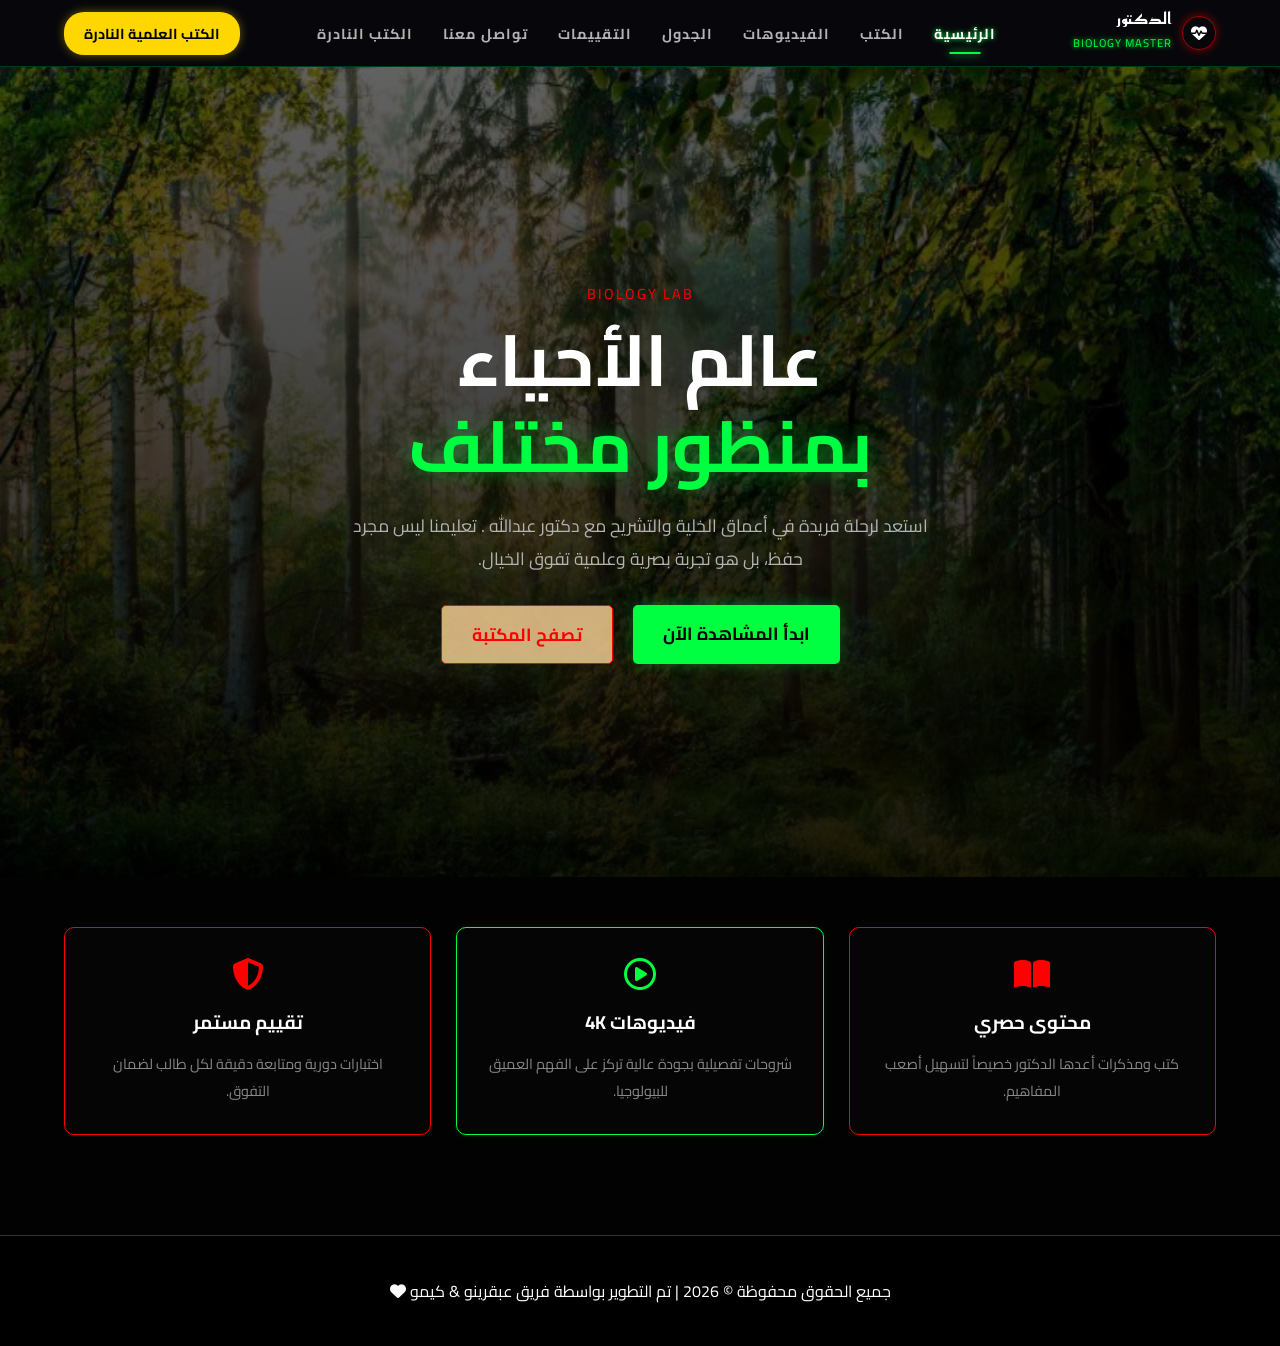
<file: index.html>
<!DOCTYPE html>
<html lang="ar">
<head>
    <meta charset="UTF-8">
    <meta name="viewport" content="width=device-width, initial-scale=1.0">
    <title>الرئيسية - الدكتور</title>
    <link rel="stylesheet" href="style.css">
    <link rel="stylesheet" href="https://cdnjs.cloudflare.com/ajax/libs/font-awesome/6.4.0/css/all.min.css">
    <style>
        @media (max-width: 992px) {
            .grid-container.grid-3 {
                grid-template-columns: 1fr;
            }
        }
        @media (max-width: 768px) {
            .hero {
                height: auto;
                min-height: 100vh;
                padding: 120px 20px 60px;
            }
            .hero h1 {
                font-size: 2.5rem !important;
                line-height: 1.3;
            }
            .hero-desc {
                width: 100%;
                font-size: 1rem;
                margin: 0 auto 30px;
            }
            .hero-btns {
                flex-direction: column;
                gap: 15px;
                width: 100%;
            }
            .grid-container.grid-3 {
                gap: 25px;
                padding-top: 30px !important;
            }
        }
    </style>
</head>
<body>
    <nav class="navbar">
        <div class="logo">
            <i class="fa-solid fa-heart-pulse"></i>
            <div class="logo-text"><span>الدكتور</span><small>BIOLOGY MASTER</small></div>
        </div>
        <ul class="nav-links">
            <li><a href="index.html" class="active">الرئيسية</a></li> <li><a href="library.html">الكتب</a></li>
            <li><a href="videos.html">الفيديوهات</a></li>
            <li><a href="schedule.html">الجدول</a></li>
            <li><a href="reviews.html">التقييمات</a></li>
            <li><a href="contact.html">تواصل معنا</a></li>
            <li><a href="scientific-books.html">الكتب النادرة</a></li>
        </ul>
        <a href="scientific-books.html" class="btn-nav-special">الكتب العلمية النادرة</a>
        <div class="menu-btn"><i class="fa-solid fa-bars"></i></div>
    </nav>

    <section class="hero">
        <p class="subtitle scroll-animate" style="transition-delay: 0.1s;">BIOLOGY LAB</p>
        <h1 class="scroll-animate" style="transition-delay: 0.2s;">عالم الأحياء <br> <span class="neon-green-text">بمنظور مختلف</span></h1>
        <p class="hero-desc scroll-animate" style="transition-delay: 0.3s;">استعد لرحلة فريدة في أعماق الخلية والتشريح مع دكتور عبدالله . تعليمنا ليس مجرد حفظ، بل هو تجربة بصرية وعلمية تفوق الخيال.</p>
        <div class="hero-btns scroll-animate" style="transition-delay: 0.4s;">
            <a href="videos.html" class="btn-green">ابدأ المشاهدة الآن</a>
            <a href="library.html" class="btn-outline">تصفح المكتبة</a>
        </div>
    </section>

    <section class="container">
        <div class="grid-container grid-3" style="padding-top: 50px;">
            <div class="feature-box scroll-animate" style="transition-delay: 0.1s;">
                <i class="fa-solid fa-book-open" style="color:var(--neon-red)"></i>
                <h3>محتوى حصري</h3>
                <p style="color:#888; font-size:0.9rem">كتب ومذكرات أعدها الدكتور خصيصاً لتسهيل أصعب المفاهيم.</p>
            </div>
            <div class="feature-box green scroll-animate" style="transition-delay: 0.2s;">
                <i class="fa-regular fa-circle-play"></i>
                <h3>فيديوهات 4K</h3>
                <p style="color:#888; font-size:0.9rem">شروحات تفصيلية بجودة عالية تركز على الفهم العميق للبيولوجيا.</p>
            </div>
            <div class="feature-box scroll-animate" style="transition-delay: 0.3s;">
                <i class="fa-solid fa-shield-halved" style="color:var(--neon-red)"></i>
                <h3>تقييم مستمر</h3>
                <p style="color:#888; font-size:0.9rem">اختبارات دورية ومتابعة دقيقة لكل طالب لضمان التفوق.</p>
            </div>
        </div>
    </section>

    <footer>
        <p style="text-align: center;">جميع الحقوق محفوظة © 2026 | تم التطوير بواسطة فريق عبقرينو & كيمو <i class="fa-solid fa-heart"></i></p>
    </footer>

    <script>
        const menuBtn = document.querySelector('.menu-btn');
        const navLinks = document.querySelector('.nav-links');
        menuBtn.addEventListener('click', () => {
            navLinks.classList.toggle('active');
            menuBtn.innerHTML = navLinks.classList.contains('active') ? '<i class="fa-solid fa-xmark"></i>' : '<i class="fa-solid fa-bars"></i>';
        });

        // Scroll Animations
        const observer = new IntersectionObserver((entries) => {
            entries.forEach((entry) => {
                if (entry.isIntersecting) {
                    entry.target.classList.add('visible');
                }
            });
        }, {
            threshold: 0.1
        });

        const animatedElements = document.querySelectorAll('.scroll-animate');
        animatedElements.forEach((el) => observer.observe(el));
    </script>
</body>
</html>
</file>
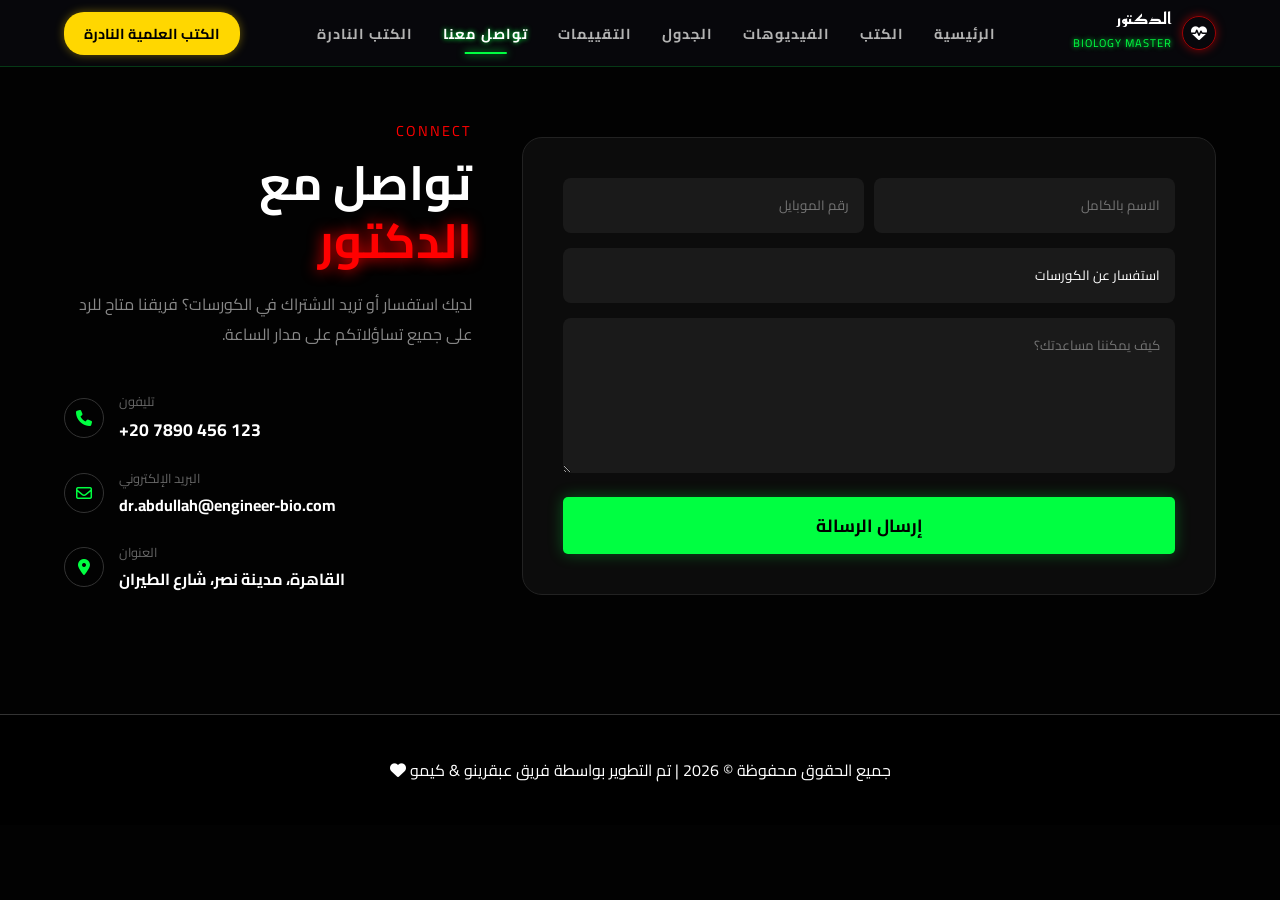
<file: contact.html>
<!DOCTYPE html>
<html lang="ar">
<head>
    <meta charset="UTF-8">
    <meta name="viewport" content="width=device-width, initial-scale=1.0">
    <title>تواصل معنا - الدكتور</title>
    <link rel="stylesheet" href="style.css">
    <link rel="stylesheet" href="https://cdnjs.cloudflare.com/ajax/libs/font-awesome/6.4.0/css/all.min.css">
    <style>
        @media (max-width: 992px) {
            .contact-wrapper {
                flex-direction: column-reverse;
                gap: 40px;
            }
        }
        @media (max-width: 768px) {
            .contact-wrapper {
                padding: 10px;
            }
            .contact-form > div:first-child {
                flex-direction: column;
            }
            .contact-info-side h2 {
                font-size: 2.2rem !important;
            }
        }
    </style>
</head>
<body>
    <nav class="navbar">
        <div class="logo">
            <i class="fa-solid fa-heart-pulse"></i>
            <div class="logo-text"><span>الدكتور</span><small>BIOLOGY MASTER</small></div>
        </div>
        <ul class="nav-links">
            <li><a href="index.html">الرئيسية</a></li>
            <li><a href="library.html">الكتب</a></li>
            <li><a href="videos.html">الفيديوهات</a></li>
            <li><a href="schedule.html">الجدول</a></li>
            <li><a href="reviews.html">التقييمات</a></li>
            <li><a href="contact.html" class="active">تواصل معنا</a></li>
            <li><a href="scientific-books.html">الكتب النادرة</a></li>
        </ul>
        <a href="scientific-books.html" class="btn-nav-special">الكتب العلمية النادرة</a>
        <div class="menu-btn"><i class="fa-solid fa-bars"></i></div>
    </nav>

    <section class="container" style="margin-top: 50px;">
        <div class="contact-wrapper">
            <div class="contact-form">
                <div style="display:flex; gap:10px;">
                    <input type="text" class="form-input" placeholder="الاسم بالكامل">
                    <input type="text" class="form-input" placeholder="رقم الموبايل">
                </div>
                <input type="text" class="form-input" placeholder="الموضوع" value="استفسار عن الكورسات">
                <textarea class="form-input" rows="5" placeholder="كيف يمكننا مساعدتك؟"></textarea>
                <button class="btn-green" style="width:100%; border:none; cursor:pointer;">إرسال الرسالة</button>
            </div>

            <div class="contact-info-side">
                <p class="subtitle">CONNECT</p>
                <h2 style="font-size:3rem; line-height:1.2; margin-bottom:20px;">تواصل مع <br> <span style="color:var(--neon-red); text-shadow:0 0 15px var(--neon-red);">الدكتور</span></h2>
                <p style="color:#888; margin-bottom:40px;">لديك استفسار أو تريد الاشتراك في الكورسات؟ فريقنا متاح للرد على جميع تساؤلاتكم على مدار الساعة.</p>

                <div class="contact-item">
                    <div style="text-align:left">
                        <span style="display:block; color:#666; font-size:0.8rem;">تليفون</span>
                        <span dir="ltr" style="font-weight:bold; font-size:1.1rem;">+20 7890 456 123</span>
                    </div>
                    <div class="icon-box"><i class="fa-solid fa-phone"></i></div>
                </div>

                <div class="contact-item">
                    <div style="text-align:left">
                        <span style="display:block; color:#666; font-size:0.8rem;">البريد الإلكتروني</span>
                        <span style="font-weight:bold;">dr.abdullah@engineer-bio.com</span>
                    </div>
                    <div class="icon-box"><i class="fa-regular fa-envelope"></i></div>
                </div>

                <div class="contact-item">
                    <div style="text-align:left">
                        <span style="display:block; color:#666; font-size:0.8rem;">العنوان</span>
                        <span style="font-weight:bold;">القاهرة، مدينة نصر، شارع الطيران</span>
                    </div>
                    <div class="icon-box"><i class="fa-solid fa-location-dot"></i></div>
                </div>
            </div>
        </div>
    </section>

    <footer>
        <p style="text-align: center;">جميع الحقوق محفوظة © 2026 | تم التطوير بواسطة فريق عبقرينو & كيمو <i class="fa-solid fa-heart"></i></p>
    </footer>

    <script>
        const menuBtn = document.querySelector('.menu-btn');
        const navLinks = document.querySelector('.nav-links');
        menuBtn.addEventListener('click', () => {
            navLinks.classList.toggle('active');
            menuBtn.innerHTML = navLinks.classList.contains('active') ? '<i class="fa-solid fa-xmark"></i>' : '<i class="fa-solid fa-bars"></i>';
        });
    </script>
</body>
</html>
</file>
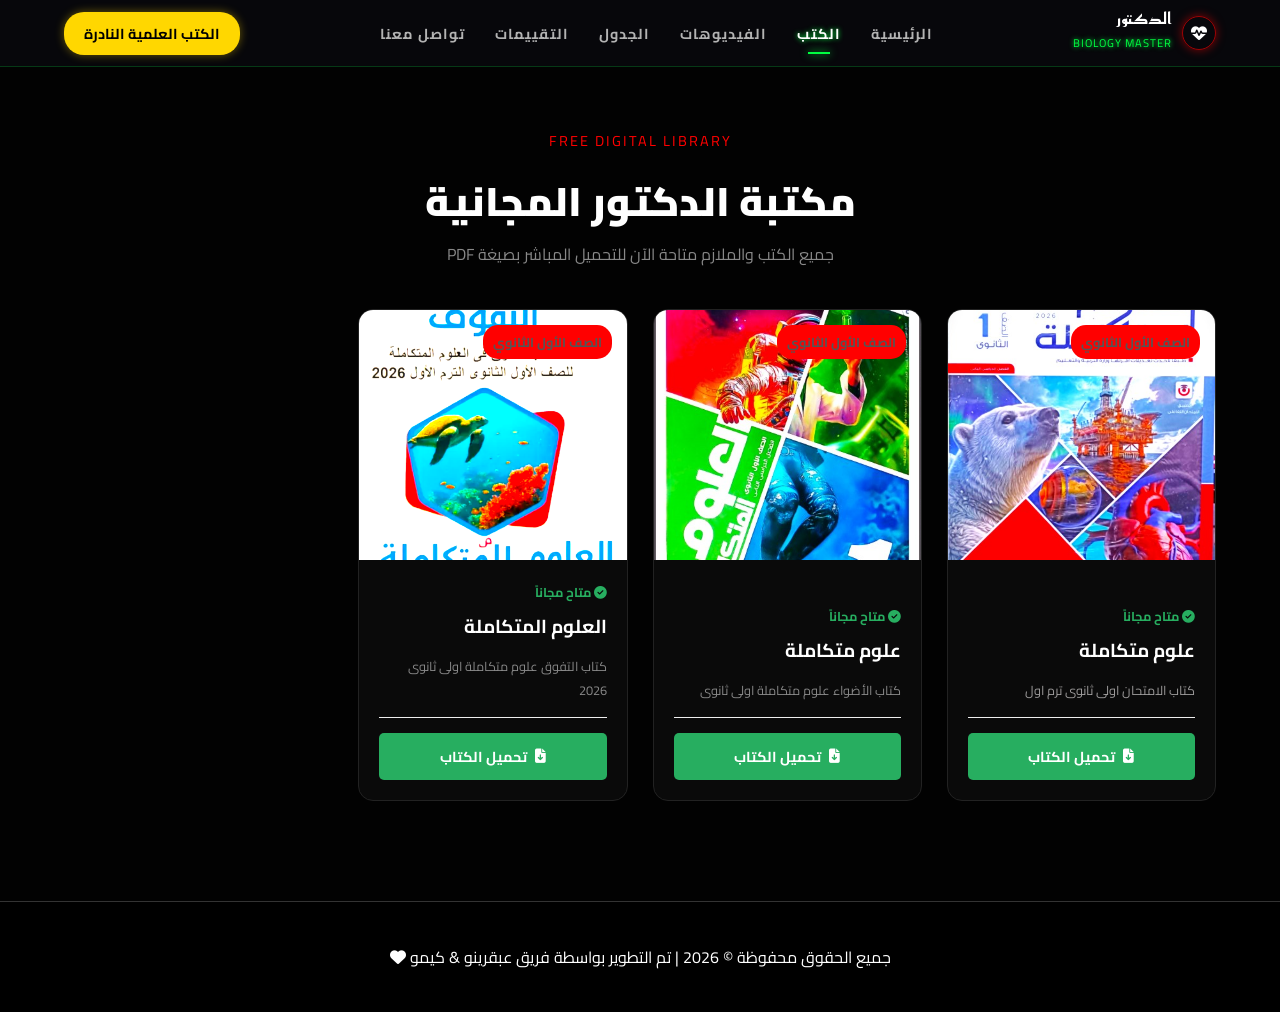
<file: library.html>
<!DOCTYPE html>
<html lang="ar" dir="rtl">
<head>
    <meta charset="UTF-8">
    <meta name="viewport" content="width=device-width, initial-scale=1.0">
    <title>المكتبة الرقمية - الدكتور</title>
    <link rel="stylesheet" href="style.css">
    <link rel="stylesheet" href="https://cdnjs.cloudflare.com/ajax/libs/font-awesome/6.4.0/css/all.min.css">
    <style>
        /* تحسينات إضافية لأزرار التحميل في المكتبة */
        .book-card {
            display: flex;
            flex-direction: column;
            justify-content: space-between;
        }
        .download-footer {
            margin-top: 15px;
            padding-top: 15px;
            border-top: 1px solid #eee;
            text-align: center;
        }
        .btn-download-book {
            display: flex;
            align-items: center;
            justify-content: center;
            gap: 8px;
            background: #27ae60;
            color: white;
            padding: 10px;
            border-radius: 5px;
            text-decoration: none;
            font-weight: bold;
            font-size: 0.9rem;
            transition: 0.3s;
        }
        .btn-download-book:hover {
            background: #2ecc71;
            box-shadow: 0 4px 10px rgba(39, 174, 96, 0.2);
        }
        .free-tag {
            color: #27ae60;
            font-size: 0.8rem;
            font-weight: bold;
            margin-bottom: 5px;
            display: block;
        }

        @media (max-width: 992px) {
            .grid-container.grid-4 {
                grid-template-columns: repeat(2, 1fr);
            }
        }
        @media (max-width: 768px) {
            .grid-container.grid-4 {
                grid-template-columns: 1fr;
            }
            .page-header .main-title {
                font-size: 2.2rem !important;
            }
            .page-header p:not(.subtitle) {
                width: 90%;
                max-width: 500px;
                margin-left: auto;
                margin-right: auto;
            }
        }
    </style>
</head>
<body>
    <nav class="navbar">
        <div class="logo">
            <i class="fa-solid fa-heart-pulse"></i>
            <div class="logo-text"><span>الدكتور</span><small>BIOLOGY MASTER</small></div>
        </div>
        <ul class="nav-links">
            <li><a href="index.html">الرئيسية</a></li>
            <li><a href="library.html" class="active">الكتب</a></li> 
            <li><a href="videos.html">الفيديوهات</a></li>
            <li><a href="schedule.html">الجدول</a></li>
            <li><a href="reviews.html">التقييمات</a></li>
            <li><a href="contact.html">تواصل معنا</a></li>
        </ul>
        <a href="scientific-books.html" class="btn-nav-special">الكتب العلمية النادرة</a>
        <div class="menu-btn"><i class="fa-solid fa-bars"></i></div>
    </nav>

    <div class="page-header">
        <p class="subtitle">FREE DIGITAL LIBRARY</p>
        <h2 class="main-title">مكتبة الدكتور المجانية</h2>
        <p style="color:#888">جميع الكتب والملازم متاحة الآن للتحميل المباشر بصيغة PDF</p>
    </div>

    <section class="container">
        <div class="grid-container grid-4">
            <div class="book-card">
                <div class="book-img">
                    <span class="badge">الصف الأول الثانوي</span>
                    <!-- ضع رابط صورة الكتاب هنا في src -->
                    <img src="12.jpg" alt="غلاف الكتاب">
                </div>
                <div class="book-info">
                    <span class="free-tag"><i class="fa-solid fa-check-circle"></i> متاح مجاناً</span>
                    <h3>علوم متكاملة  </h3>
                    <p style="color:#9c9a9a; font-size:0.8rem">كتاب الامتحان اولى ثانوى ترم اول</p>
                    <div class="download-footer">
                        <a href="https://drive.google.com/file/d/1-zj4QAfj640KJ7LrGGagpulPN8PmgjbY/view?usp=sharing" download class="btn-download-book">
                            <i class="fa-solid fa-file-arrow-down"></i> تحميل الكتاب
                        </a>
                    </div>
                </div>
            </div>

            <div class="book-card">
                <div class="book-img">
                    <span class="badge">الصف الأول الثانوي</span>
                    <!-- ضع رابط صورة الكتاب هنا في src -->
                    <img src="13.jpg" alt="غلاف الكتاب">
                </div>
                <div class="book-info">
                    <span class="free-tag"><i class="fa-solid fa-check-circle"></i> متاح مجاناً</span>
                    <h3>علوم متكاملة  </h3>
                    <p style="color:#888; font-size:0.8rem"> كتاب الأضواء علوم متكاملة اولى ثانوى</p>
                    <div class="download-footer">
                        <a href="https://drive.google.com/file/d/17jJErZF6tYNAlP948e21za5snV6Yjo-S/view?usp=sharing" download class="btn-download-book">
                            <i class="fa-solid fa-file-arrow-down"></i> تحميل الكتاب
                        </a>
                    </div>
                </div>
            </div>

            <div class="book-card">
                <div class="book-img">
                    <span class="badge">الصف الأول الثانوي</span>
                    <!-- ضع رابط صورة الكتاب هنا في src -->
                    <img src="14.png" alt="غلاف الكتاب">
                </div>
                <div class="book-info">
                    <span class="free-tag"><i class="fa-solid fa-check-circle"></i> متاح مجاناً</span>
                    <h3>   العلوم المتكاملة</h3>
                    <p style="color:#888; font-size:0.8rem">كتاب التفوق علوم متكاملة اولى ثانوى 2026</p>
                    <div class="download-footer">
                        <a href="https://drive.google.com/file/d/1yuUNB36gDlju8MnfWVyuuEkRGisjsC_F/view?usp=sharing" download class="btn-download-book">
                            <i class="fa-solid fa-file-arrow-down"></i> تحميل الكتاب
                        </a>
                    </div>
                </div>
            </div>

           
        </div>
    </section>

    <footer>
        <p style="text-align: center;">جميع الحقوق محفوظة © 2026 | تم التطوير بواسطة فريق عبقرينو & كيمو <i class="fa-solid fa-heart"></i></p>
    </footer>

    <script>
        const menuBtn = document.querySelector('.menu-btn');
        const navLinks = document.querySelector('.nav-links');
        menuBtn.addEventListener('click', () => {
            navLinks.classList.toggle('active');
            menuBtn.innerHTML = navLinks.classList.contains('active') ? '<i class="fa-solid fa-xmark"></i>' : '<i class="fa-solid fa-bars"></i>';
        });
    </script>
</body>
</html>
</file>
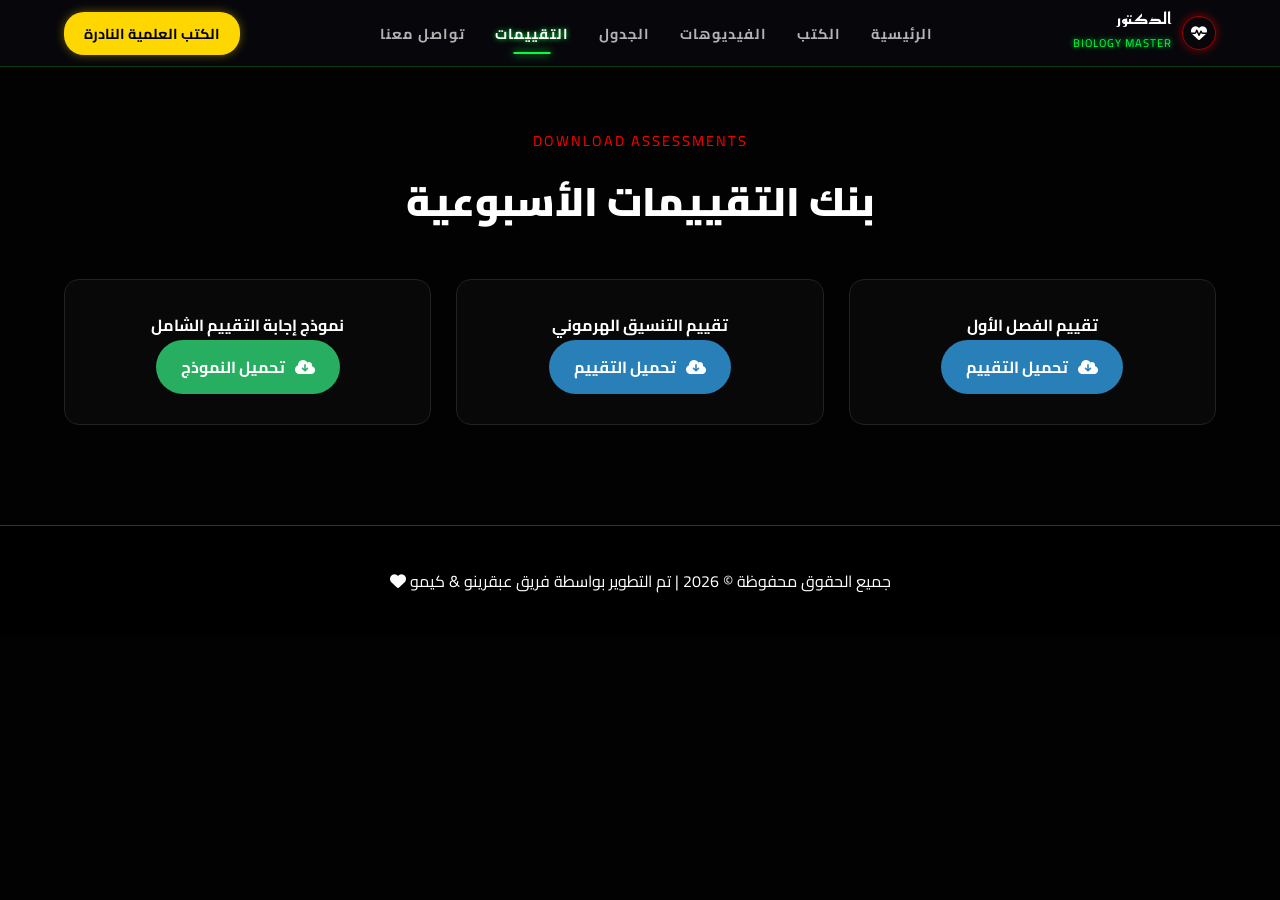
<file: reviews.html>
<!DOCTYPE html>
<html lang="ar" dir="rtl">
<head>
    <meta charset="UTF-8">
    <meta name="viewport" content="width=device-width, initial-scale=1.0">
    <title>تحميل التقييمات - الدكتور</title>
    <link rel="stylesheet" href="style.css">
    <link rel="stylesheet" href="https://cdnjs.cloudflare.com/ajax/libs/font-awesome/6.4.0/css/all.min.css">
    <style>
        /* تنسيقات خاصة بملفات التحميل */
        .file-card {
            text-align: center;
            padding: 30px 20px;
            transition: transform 0.3s ease;
        }
        .file-card:hover {
            transform: translateY(-10px);
        }
        .file-icon {
            font-size: 3.5rem;
            color: #e74c3c; /* لون الـ PDF */
            margin-bottom: 15px;
        }
        .file-info {
            margin: 15px 0;
            font-size: 0.85rem;
            color: #666;
            background: #f9f9f9;
            padding: 8px;
            border-radius: 5px;
        }
        .btn-download {
            display: inline-flex;
            align-items: center;
            gap: 10px;
            background: #2980b9;
            color: white;
            padding: 12px 25px;
            border-radius: 30px;
            text-decoration: none;
            font-weight: bold;
            transition: 0.3s;
        }
        .btn-download:hover {
            background: #3498db;
            box-shadow: 0 5px 15px rgba(41, 128, 185, 0.3);
        }
        @media (max-width: 992px) {
            .grid-container.grid-3 {
                grid-template-columns: repeat(2, 1fr);
            }
        }
        @media (max-width: 768px) {
            .grid-container.grid-3 {
                grid-template-columns: 1fr;
                gap: 25px;
            }
            .page-header .main-title {
                font-size: 2.2rem !important;
            }
        }
    </style>
</head>
<body>
    <nav class="navbar">
        <div class="logo">
            <i class="fa-solid fa-heart-pulse"></i>
            <div class="logo-text"><span>الدكتور</span><small>BIOLOGY MASTER</small></div>
        </div>
        <ul class="nav-links">
            <li><a href="index.html">الرئيسية</a></li>
            <li><a href="library.html">الكتب</a></li>
            <li><a href="videos.html">الفيديوهات</a></li>
            <li><a href="schedule.html">الجدول</a></li>
            <li><a href="reviews.html" class="active">التقييمات</a></li> 
            <li><a href="contact.html">تواصل معنا</a></li>
        </ul>
        <a href="scientific-books.html" class="btn-nav-special">الكتب العلمية النادرة</a>
        <div class="menu-btn"><i class="fa-solid fa-bars"></i></div>
    </nav>

    <div class="page-header">
        <p class="subtitle">DOWNLOAD ASSESSMENTS</p>
        <h2 class="main-title">بنك التقييمات الأسبوعية</h2>
    </div>

    <section class="container">
        <div class="grid-container grid-3">
            <div class="review-card file-card">
                <h4>تقييم الفصل الأول</h4>
                <a href="files/assessment-1.pdf" download class="btn-download">
                    <i class="fa-solid fa-cloud-arrow-down"></i> تحميل التقييم
                </a>
            </div>

            <div class="review-card file-card">
                <h4>تقييم التنسيق الهرموني</h4>
                <a href="files/assessment-2.pdf" download class="btn-download">
                    <i class="fa-solid fa-cloud-arrow-down"></i> تحميل التقييم
                </a>
            </div>

            <div class="review-card file-card">
                <h4>نموذج إجابة التقييم الشامل</h4>
                <a href="files/answers-1.docx" download class="btn-download" style="background:#27ae60">
                    <i class="fa-solid fa-cloud-arrow-down"></i> تحميل النموذج
                </a>
            </div>
        </div>
    </section>

    <footer>
        <p style="text-align: center;">جميع الحقوق محفوظة © 2026 | تم التطوير بواسطة فريق عبقرينو & كيمو <i class="fa-solid fa-heart"></i></p>
    </footer>

    <script>
        const menuBtn = document.querySelector('.menu-btn');
        const navLinks = document.querySelector('.nav-links');
        menuBtn.addEventListener('click', () => {
            navLinks.classList.toggle('active');
            menuBtn.innerHTML = navLinks.classList.contains('active') ? '<i class="fa-solid fa-xmark"></i>' : '<i class="fa-solid fa-bars"></i>';
        });
    </script>
</body>
</html>
</file>
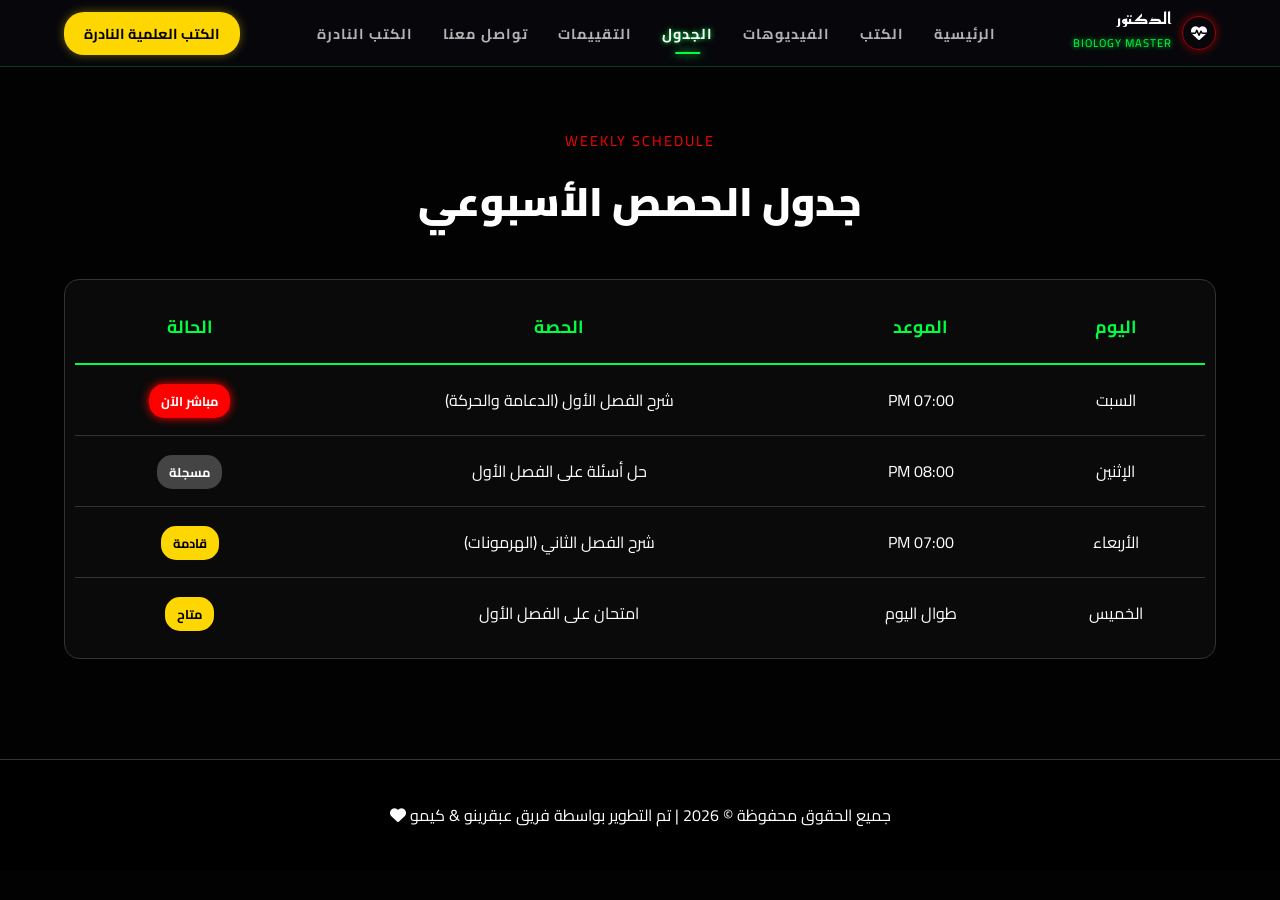
<file: schedule.html>
<!DOCTYPE html>
<html lang="ar">
<head>
    <meta charset="UTF-8">
    <meta name="viewport" content="width=device-width, initial-scale=1.0">
    <title>الجدول - الدكتور</title>
    <link rel="stylesheet" href="style.css">
    <link rel="stylesheet" href="https://cdnjs.cloudflare.com/ajax/libs/font-awesome/6.4.0/css/all.min.css">
    <style>
        @media (max-width: 768px) {
            .page-header .main-title {
                font-size: 2.2rem !important;
            }
            .schedule-container {
                overflow-x: auto;
                -webkit-overflow-scrolling: touch;
                border: 1px solid #eee;
                border-radius: 8px;
            }
            .schedule-table {
                min-width: 600px;
                width: 100%;
            }
        }
    </style>
</head>
<body>
    <nav class="navbar">
        <div class="logo">
            <i class="fa-solid fa-heart-pulse"></i>
            <div class="logo-text"><span>الدكتور</span><small>BIOLOGY MASTER</small></div>
        </div>
        <ul class="nav-links">
            <li><a href="index.html">الرئيسية</a></li>
            <li><a href="library.html">الكتب</a></li>
            <li><a href="videos.html">الفيديوهات</a></li>
            <li><a href="schedule.html" class="active">الجدول</a></li>
            <li><a href="reviews.html">التقييمات</a></li>
            <li><a href="contact.html">تواصل معنا</a></li>
            <li><a href="scientific-books.html">الكتب النادرة</a></li>
        </ul>
        <a href="scientific-books.html" class="btn-nav-special">الكتب العلمية النادرة</a>
        <div class="menu-btn"><i class="fa-solid fa-bars"></i></div>
    </nav>

    <div class="page-header">
        <p class="subtitle">WEEKLY SCHEDULE</p>
        <h2 class="main-title">جدول الحصص الأسبوعي</h2>
    </div>

    <section class="container">
        <div class="schedule-container">
            <table class="schedule-table">
                <thead>
                    <tr>
                        <th>اليوم</th>
                        <th>الموعد</th>
                        <th>الحصة</th>
                        <th>الحالة</th>
                    </tr>
                </thead>
                <tbody>
                    <tr>
                        <td>السبت</td>
                        <td>07:00 PM</td>
                        <td>شرح الفصل الأول (الدعامة والحركة)</td>
                        <td><span class="status-badge live">مباشر الآن</span></td>
                    </tr>
                    <tr>
                        <td>الإثنين</td>
                        <td>08:00 PM</td>
                        <td>حل أسئلة على الفصل الأول</td>
                        <td><span class="status-badge">مسجلة</span></td>
                    </tr>
                    <tr>
                        <td>الأربعاء</td>
                        <td>07:00 PM</td>
                        <td>شرح الفصل الثاني (الهرمونات)</td>
                        <td><span class="status-badge upcoming">قادمة</span></td>
                    </tr>
                    <tr>
                        <td>الخميس</td>
                        <td>طوال اليوم</td>
                        <td>امتحان على الفصل الأول</td>
                        <td><span class="status-badge upcoming">متاح</span></td>
                    </tr>
                </tbody>
            </table>
        </div>
    </section>

    <footer>
        <p style="text-align: center;">جميع الحقوق محفوظة © 2026 | تم التطوير بواسطة فريق عبقرينو & كيمو <i class="fa-solid fa-heart"></i></p>
    </footer>

    <script>
        const menuBtn = document.querySelector('.menu-btn');
        const navLinks = document.querySelector('.nav-links');
        menuBtn.addEventListener('click', () => {
            navLinks.classList.toggle('active');
            menuBtn.innerHTML = navLinks.classList.contains('active') ? '<i class="fa-solid fa-xmark"></i>' : '<i class="fa-solid fa-bars"></i>';
        });
    </script>
</body>
</html>
</file>
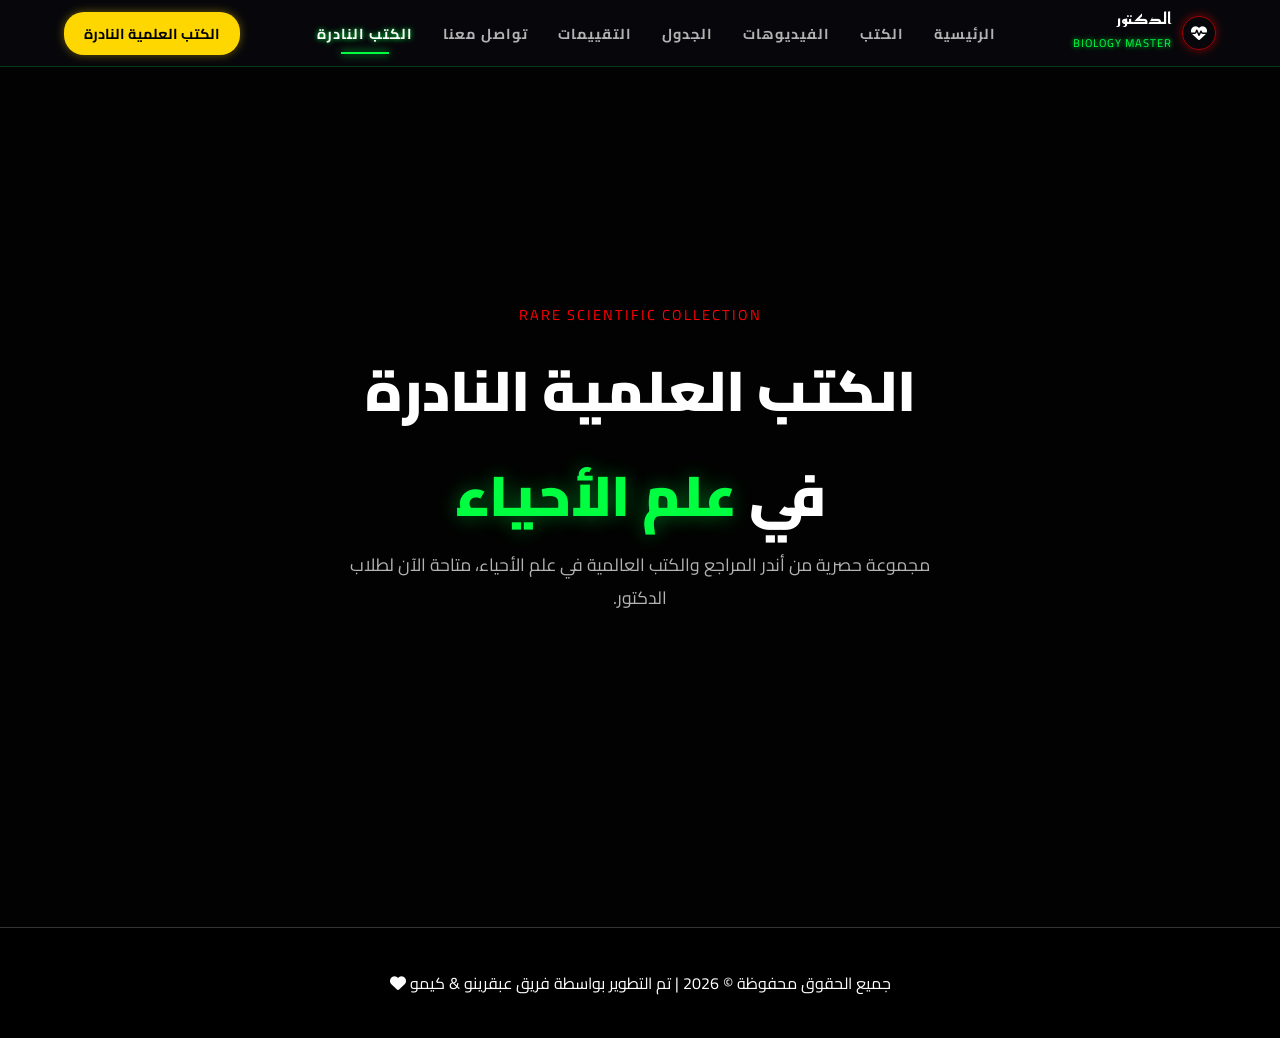
<file: scientific-books.html>
<!DOCTYPE html>
<html lang="ar">
<head>
    <meta charset="UTF-8">
    <meta name="viewport" content="width=device-width, initial-scale=1.0">
    <title>الكتب العلمية النادرة - الدكتور</title>
    <link rel="stylesheet" href="style.css">
    <link rel="stylesheet" href="https://cdnjs.cloudflare.com/ajax/libs/font-awesome/6.4.0/css/all.min.css">
    <style>
        @media (max-width: 768px) {
            .sci-books-hero .main-title {
                font-size: 2.5rem !important;
                line-height: 1.4;
            }
            .hero-desc {
                width: 90%;
                margin: 0 auto;
            }
        }
    </style>
</head>
<body>
    <nav class="navbar">
        <div class="logo">
            <i class="fa-solid fa-heart-pulse"></i>
            <div class="logo-text"><span>الدكتور</span><small>BIOLOGY MASTER</small></div>
        </div>
        <ul class="nav-links">
            <li><a href="index.html">الرئيسية</a></li>
            <li><a href="library.html">الكتب</a></li>
            <li><a href="videos.html">الفيديوهات</a></li>
            <li><a href="schedule.html">الجدول</a></li>
            <li><a href="reviews.html">التقييمات</a></li>
            <li><a href="contact.html">تواصل معنا</a></li>
            <li><a href="scientific-books.html" class="active">الكتب النادرة</a></li>
        </ul>
        <a href="scientific-books.html" class="btn-nav-special">الكتب العلمية النادرة</a>
        <div class="menu-btn"><i class="fa-solid fa-bars"></i></div>
    </nav>

    <section class="sci-books-hero">
        <p class="subtitle">RARE SCIENTIFIC COLLECTION</p>
        <h1 class="main-title" style="font-size: 3.5rem;">الكتب العلمية النادرة<br>في <span class="neon-green-text">علم الأحياء</span></h1>
        <p class="hero-desc">مجموعة حصرية من أندر المراجع والكتب العالمية في علم الأحياء، متاحة الآن لطلاب الدكتور.</p>
    </section>

    <footer>
        <p style="text-align: center;">جميع الحقوق محفوظة © 2026 | تم التطوير بواسطة فريق عبقرينو & كيمو <i class="fa-solid fa-heart"></i></p>
    </footer>

    <script>
        const menuBtn = document.querySelector('.menu-btn');
        const navLinks = document.querySelector('.nav-links');
        menuBtn.addEventListener('click', () => {
            navLinks.classList.toggle('active');
            menuBtn.innerHTML = navLinks.classList.contains('active') ? '<i class="fa-solid fa-xmark"></i>' : '<i class="fa-solid fa-bars"></i>';
        });
    </script>
</body>
</html>
</file>
<file: style.css>
/* style.css - ملف التصميم لكل الصفحات */
@import url('https://fonts.googleapis.com/css2?family=Cairo:wght@300;400;700;900&display=swap');
@import url('https://fonts.googleapis.com/css2?family=Reem+Kufi:wght@400;500;600;700&display=swap');

:root {
    --bg-color: #020202; /* خلفية داكنة جداً */
    --card-bg: #0a0a0a;
    --neon-green: #00ff41; /* الأخضر النيون */
    --neon-red: #ff0000;   /* الأحمر النيون */
    --neon-gold: #ffd700;  /* الذهبي النيون */
    --text-white: #ffffff;
    --text-gray: #b3b3b3;
    --border-color: #333;
}

/* Keyframes for Animations */
@keyframes fadeInUp {
    from { opacity: 0; transform: translateY(20px); }
    to { opacity: 1; transform: translateY(0); }
}

@keyframes heartBeat {
    0% { transform: scale(1); }
    14% { transform: scale(1.2); }
    28% { transform: scale(1); }
    42% { transform: scale(1.2); }
    70% { transform: scale(1); }
}

@keyframes kenburns {
    0% {
        background-size: 110% 110%;
        background-position: 50% 50%;
    }
    100% {
        background-size: 130% 130%;
        background-position: 40% 60%;
    }
}
* { margin: 0; padding: 0; box-sizing: border-box; font-family: 'Cairo', sans-serif; }

body { background-color: var(--bg-color); color: var(--text-white); direction: rtl; }
a { text-decoration: none; color: inherit; transition: 0.3s; }
ul { list-style: none; }

/* Navbar المشتركة */
.navbar {
    display: flex;
    justify-content: space-between;
    align-items: center;
    padding: 10px 5%; /* أقصر */
    background-color: rgba(10, 10, 15, 0.75); /* خلفية زجاجية مستقبلية */
    backdrop-filter: blur(18px);
    -webkit-backdrop-filter: blur(18px);
    border-bottom: 1px solid rgba(0, 255, 65, 0.2); /* حد سفلي نيون خافت */
    position: sticky;
    top: 0;
    z-index: 1000;
    transition: background-color 0.3s ease;
}
.navbar:hover {
    background-color: rgba(10, 10, 15, 0.9);
}
.logo { display: flex; align-items: center; gap: 10px; }
.logo i { border: 1px solid rgba(255, 0, 0, 0.6); padding: 8px; border-radius: 50%; color: var(--text-white); animation: heartBeat 2.5s infinite ease-in-out; box-shadow: 0 0 10px rgba(255, 0, 0, 0.5); transition: 0.3s; }
.logo:hover i {
    transform: scale(1.1);
    box-shadow: 0 0 20px var(--neon-red);
}
.logo-text span { font-weight: 900; display: block; line-height: 1; font-family: 'Reem Kufi', sans-serif; }
.logo-text small { color: var(--neon-green); font-size: 0.7rem; letter-spacing: 1px; text-shadow: 0 0 5px var(--neon-green); }

.nav-links { display: flex; gap: 30px; }
.nav-links a { font-weight: bold; color: var(--text-gray); position: relative; padding: 5px 0; text-transform: uppercase; font-size: 0.9rem; letter-spacing: 1px; }
/* التمييز للصفحة الحالية */
.nav-links a.active { color: var(--text-white); text-shadow: 0 0 5px var(--neon-green); }
.nav-links a:hover { color: var(--text-white); }

.nav-links a::after {
    content: '';
    position: absolute;
    bottom: -2px;
    left: 50%;
    transform: translateX(-50%);
    width: 0;
    height: 2px;
    background: var(--neon-green);
    transition: width 0.3s ease-out;
    box-shadow: 0 0 8px var(--neon-green);
}
.nav-links a:hover::after, .nav-links a.active::after {
    width: 50%;
}

/* زر القائمة للموبايل (مخفي في الشاشات الكبيرة) */
.menu-btn { display: none; font-size: 1.8rem; color: var(--neon-gold); cursor: pointer; transition: 0.3s; }

.btn-main { background: var(--neon-red); color: white; padding: 8px 25px; border-radius: 20px; font-weight: bold; box-shadow: 0 0 10px rgba(255,0,0,0.4); }

/* زر الكتب النادرة الخاص */
.btn-nav-special {
    background: var(--neon-gold);
    color: #000;
    padding: 8px 20px;
    border-radius: 20px;
    font-weight: bold;
    box-shadow: 0 0 10px rgba(255, 215, 0, 0.4);
    font-size: 0.9rem;
    white-space: nowrap;
}
.btn-nav-special:hover {
    color: #000;
    transform: scale(1.05);
    box-shadow: 0 0 15px rgba(255, 215, 0, 0.6);
}

/* تنسيقات عامة للصفحات */
.page-header { text-align: center; margin: 60px 0 40px; }
.subtitle { color: var(--neon-red); letter-spacing: 2px; text-transform: uppercase; margin-bottom: 10px; font-size: 0.9rem; }
.main-title { font-size: 2.5rem; font-weight: 900; }
.container { width: 90%; max-width: 1200px; margin: 0 auto; padding-bottom: 50px; }

/* Scroll Animation Utility */
.scroll-animate {
    opacity: 0;
    transform: translateY(40px);
    transition: opacity 0.6s ease-out, transform 0.8s cubic-bezier(0.2, 0.8, 0.2, 1);
}
.scroll-animate.visible {
    opacity: 1;
    transform: translateY(0);
}

/* الصفحة الرئيسية (Hero) */
.hero { 
    height: 90vh; display: flex; flex-direction: column; justify-content: center; align-items: center; text-align: center;
    background-image: linear-gradient(rgba(0, 0, 0, 0.6), rgba(0, 0, 0, 0.9)), url('6.jpg');
    background-size: 110% 110%;
    background-position: 50% 50%;
    animation: kenburns 30s ease-in-out infinite alternate;
}
.hero h1 { font-size: 4.5rem; line-height: 1.2; margin-bottom: 20px; }
.neon-green-text { color: var(--neon-green); text-shadow: 0 0 20px rgba(0,255,65,0.4); }
.hero-desc { max-width: 600px; color: var(--text-gray); margin-bottom: 30px; font-size: 1.1rem; }
.hero-btns { display: flex; gap: 20px; }
.btn-green { background: var(--neon-green); color: black; padding: 12px 30px; border-radius: 5px; font-weight: bold; font-size: 1.1rem; box-shadow: 0 0 15px rgba(0,255,65,0.3); }
.btn-outline { border: 1px solid var(--neon-red); color: var(--neon-red); padding: 12px 30px; border-radius: 5px; font-weight: bold; font-size: 1.1rem;background-color: #f7d095d2; }

/* Cards Grid */
.grid-container { display: grid; gap: 25px; }
.grid-3 { grid-template-columns: repeat(3, 1fr); }
.grid-4 { grid-template-columns: repeat(4, 1fr); }
.grid-2 { grid-template-columns: repeat(2, 1fr); }

/* Features Box (Home) */
.feature-box { border: 1px solid var(--neon-red); padding: 30px; text-align: center; border-radius: 10px; background: #050505; }
.feature-box.green { border-color: var(--neon-green); box-shadow: 0 0 10px rgba(0,255,65,0.1); }
.feature-box i { font-size: 2rem; margin-bottom: 15px; }
.feature-box.green i { color: var(--neon-green); }
.feature-box h3 { margin-bottom: 10px; }

/* Library Cards */
.book-card { background: var(--card-bg); border: 1px solid #222; border-radius: 15px; overflow: hidden; position: relative; }
.book-img { height: 250px; background: #1a1a1a; position: relative; display: flex; align-items: center; justify-content: center; color: #555; }
.book-img img { width: 100%; height: 100%; object-fit: cover; }
.badge { position: absolute; top: 15px; right: 15px; background: var(--neon-red); padding: 5px 10px; border-radius: 15px; font-size: 0.8rem; font-weight: bold; }
.book-info { padding: 20px; }
.book-info h3 { margin-bottom: 10px; }
.book-price-row { display: flex; justify-content: space-between; align-items: center; margin-top: 15px; }
.price { font-size: 1.2rem; font-weight: bold; }
.lock-icon { color: #555; }

/* Video Cards */
.video-card { background: var(--card-bg); border-radius: 15px; overflow: hidden; }
.vid-thumb { height: 220px; background: #222; position: relative; display: flex; align-items: center; justify-content: center; }
.vid-thumb iframe { width: 100%; height: 100%; border: none; }
.play-btn { width: 50px; height: 50px; background: var(--neon-green); border-radius: 50%; display: flex; align-items: center; justify-content: center; color: black; font-size: 1.2rem; box-shadow: 0 0 15px var(--neon-green); }
.vid-info { padding: 20px; }
.vid-cat { color: var(--neon-green); font-size: 0.8rem; }

/* Reviews */
.review-card { background: #080808; border: 1px solid #222; padding: 30px; border-radius: 15px; position: relative; }
.user-head { display: flex; align-items: center; gap: 15px; margin-bottom: 15px; }
.avatar { width: 45px; height: 45px; border-radius: 50%; display: flex; align-items: center; justify-content: center; font-weight: bold; color: white; }
.stars { color: var(--neon-green); margin-bottom: 15px; }
.review-text { font-style: italic; color: #ccc; line-height: 1.6; }

/* Contact Form */
.contact-wrapper { display: flex; gap: 50px; align-items: center; }
.contact-form { flex: 1.5; background: #0c0c0c; padding: 40px; border-radius: 20px; border: 1px solid #222; }
.form-input { width: 100%; padding: 15px; margin-bottom: 15px; background: #1a1a1a; border: none; border-radius: 8px; color: white; outline: none; }
.form-input:focus { border: 1px solid var(--neon-green); }
.contact-info-side { flex: 1; text-align: right; }
.contact-item { display: flex; align-items: center; gap: 15px; margin-bottom: 20px; justify-content: flex-end; }
.icon-box { width: 40px; height: 40px; border: 1px solid #333; border-radius: 50%; display: flex; align-items: center; justify-content: center; color: var(--neon-green); }

/* Footer */
/* صفحة الكتب العلمية */
.sci-books-hero {
    height: 90vh;
    display: flex;
    flex-direction: column;
    justify-content: center;
    align-items: center;
    text-align: center;
    position: relative;
    background-image: linear-gradient(rgba(2, 2, 2, 0.7), rgba(2, 2, 2, 0.9)), url('https://images.unsplash.com/photo-1530026405186-ed1f139313f8?q=80&w=1920&auto=format&fit=crop');
    background-size: cover;
    background-position: center;
}

/* Schedule Table */
.schedule-container {
    background: var(--card-bg);
    border: 1px solid var(--border-color);
    border-radius: 15px;
    overflow: hidden;
    padding: 10px;
}

.schedule-table {
    width: 100%;
    border-collapse: collapse;
    text-align: center;
}

.schedule-table th, .schedule-table td {
    padding: 20px;
    border-bottom: 1px solid var(--border-color);
}

.schedule-table thead th {
    color: var(--neon-green);
    font-size: 1.1rem;
    text-transform: uppercase;
    border-bottom-width: 2px;
    border-bottom-color: var(--neon-green);
}

.schedule-table tbody tr:last-child td {
    border-bottom: none;
}

.schedule-table tbody tr:hover {
    background-color: #050505;
}

.status-badge { padding: 5px 12px; border-radius: 15px; font-size: 0.8rem; font-weight: bold; color: white; background-color: #444; }
.status-badge.live { background-color: var(--neon-red); box-shadow: 0 0 10px var(--neon-red); animation: pulse-live 1.5s infinite; }
.status-badge.upcoming { background-color: var(--neon-gold); color: black; }

@keyframes pulse-live {
    0% { transform: scale(1); box-shadow: 0 0 10px var(--neon-red); }
    50% { transform: scale(1.05); box-shadow: 0 0 20px var(--neon-red); }
    100% { transform: scale(1); box-shadow: 0 0 10px var(--neon-red); }
}
footer {
    background-color: #000;
    padding: 40px 5%;
    margin-top: 50px;
    border-top: 1px solid var(--border-color);
}
.footer-content {
    display: flex;
    justify-content: space-between;
    align-items: center;
    flex-wrap: wrap;
    gap: 30px;
}
.footer-logo-area {
    flex: 1;
    min-width: 250px;
}
.footer-logo-area .logo {
    margin-bottom: 15px;
}
.footer-logo-area p {
    color: var(--text-gray);
    font-size: 0.9rem;
    max-width: 300px;
}
.footer-links {
    display: flex;
    gap: 20px;
    flex-wrap: wrap;
}
.footer-links a:hover {
    color: var(--neon-green);
}
.footer-socials {
    display: flex;
    gap: 15px;
}
.footer-socials a {
    color: var(--text-gray);
    font-size: 1.3rem;
    width: 40px;
    height: 40px;
    display: flex;
    align-items: center;
    justify-content: center;
    border: 1px solid var(--border-color);
    border-radius: 50%;
}
.footer-socials a:hover {
    color: var(--neon-green);
    border-color: var(--neon-green);
    transform: translateY(-3px);
}
.footer-bottom {
    text-align: center;
    padding-top: 30px;
    margin-top: 30px;
    border-top: 1px solid var(--border-color);
    font-size: 0.9rem;
    color: #666;
}
.footer-bottom i {
    color: var(--neon-red);
}

/* لإخفاء رابط الكتب النادرة من القائمة العلوية في نسخة سطح المكتب */
@media (min-width: 769px) {
    .nav-special-mobile {
        display: none;
    }
}

/* Mobile Responsive */
@media (max-width: 768px) {
    .grid-4, .grid-3, .grid-2 { grid-template-columns: 1fr; }
    .hero h1 { font-size: 2.5rem; }
    .hero-desc { font-size: 1rem; padding: 0 20px; }
    .hero-btns { flex-direction: column; width: 100%; padding: 0 20px; }
    .btn-green, .btn-outline { width: 100%; }
    
    .contact-wrapper { flex-direction: column-reverse; }
    .contact-form, .contact-info-side { width: 100%; padding: 20px; }

    /* إخفاء زر الكتب النادرة المكتبي في الموبايل */
    .navbar .btn-main, .navbar .btn-nav-special {
        display: none;
    }

    .schedule-container {
        overflow-x: auto;
    }
    .schedule-table {
        min-width: 600px; /* force scroll on small screens */
    }
    
    .footer-content {
        flex-direction: column;
        text-align: center;
        align-items: center;
    }
    .footer-logo-area p {
        margin: 0 auto;
    }
    .footer-links {
        justify-content: center;
    }
    
    /* القائمة القوية للموبايل */
    .menu-btn { display: block; z-index: 1001; }
    
    .nav-links {
        position: fixed;
        top: 70px; /* أسفل الهيدر (تم تقليل الارتفاع) */
        left: 20px; /* محاذاة لليسار */
        right: auto;
        width: auto;
        min-width: 200px;
        height: auto; /* الارتفاع على قدر المحتوى */
        background: rgba(10, 10, 10, 0.95);
        backdrop-filter: blur(15px);
        flex-direction: column;
        justify-content: center;
        align-items: center;
        gap: 15px;
        padding: 25px;
        border-radius: 15px;
        transition: opacity 0.4s cubic-bezier(0.4, 0, 0.2, 1), transform 0.4s cubic-bezier(0.4, 0, 0.2, 1);
        border: 1px solid var(--neon-green);
        box-shadow: 0 10px 30px rgba(0,0,0,0.5);
        z-index: 1000;
        opacity: 0;
        visibility: hidden;
        transform: translateY(-20px);
    }

    .nav-links.active { opacity: 1; visibility: visible; transform: translateY(0); }

    .nav-links a {
        font-family: 'Reem Kufi', sans-serif; /* الخط الكوفي */
        font-size: 1.2rem; /* تصغير الخط ليتناسب مع القائمة الصغيرة */
        color: white;
        text-transform: uppercase;
        padding: 5px 10px;
        width: 100%;
        text-align: center;
        border-bottom: none;
        opacity: 0; /* للتحريك */
    }

    .nav-links a:hover, .nav-links a.active {
        color: var(--neon-green);
        text-shadow: 0 0 15px var(--neon-green);
        border-bottom: none;
    }

    /* تحريك ظهور عناصر القائمة بشكل أفضل */
    .nav-links.active li a { animation: fadeInUp 0.5s ease-out forwards; }
    .nav-links.active li:nth-child(1) a { animation-delay: 0.2s; }
    .nav-links.active li:nth-child(2) a { animation-delay: 0.3s; }
    .nav-links.active li:nth-child(3) a { animation-delay: 0.4s; }
    .nav-links.active li:nth-child(4) a { animation-delay: 0.5s; }
    .nav-links.active li:nth-child(5) a { animation-delay: 0.6s; }
    .nav-links.active li:nth-child(6) a { animation-delay: 0.7s; }
}
</file>
